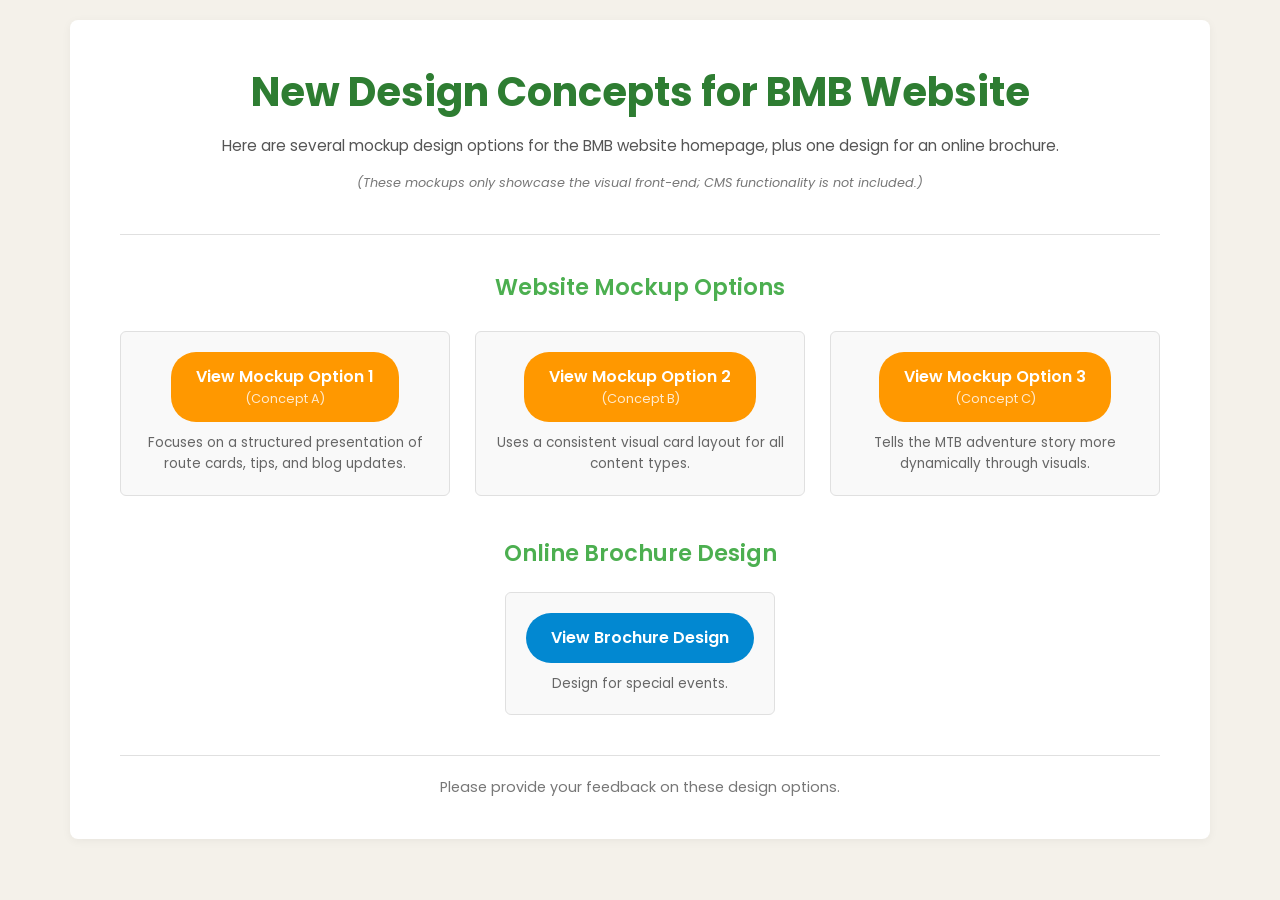
<file: index.html>
<!DOCTYPE html>
<html lang="en">
<head>
    <meta charset="UTF-8">
    <meta name="viewport" content="width=device-width, initial-scale=1.0">
    <title>BMB Website Design Options</title>
    <link rel="stylesheet" href="style.css">
    <link rel="preconnect" href="https://fonts.googleapis.com">
    <link rel="preconnect" href="https://fonts.gstatic.com" crossorigin>
    <link href="https://fonts.googleapis.com/css2?family=Poppins:wght@400;600;700&display=swap" rel="stylesheet">
</head>
<body>

    <div class="container">

        <header>
            <h1>New Design Concepts for BMB Website</h1>
            <p>Here are several mockup design options for the BMB website homepage, plus one design for an online brochure.</p>
            <p class="note"><em>(These mockups only showcase the visual front-end; CMS functionality is not included.)</em></p>
        </header>

        <section class="design-options">
            <h2>Website Mockup Options</h2>

            <!-- Wrapper Grid for Mockups -->
            <div class="mockup-grid">
                <div class="option-card">
                    <a href="https://ynnadr.github.io/bmbwebsite/" target="_blank" class="btn-view">
                        View Mockup Option 1
                        <span>(Concept A)</span>
                    </a>
                    <p class="description">Focuses on a structured presentation of route cards, tips, and blog updates.</p>
                </div>

                <div class="option-card">
                    <a href="https://ynnadr.github.io/bmbwebsite/indexa.html" target="_blank" class="btn-view">
                        View Mockup Option 2
                        <span>(Concept B)</span>
                    </a>
                    <p class="description">Uses a consistent visual card layout for all content types.</p>
                </div>

                <div class="option-card">
                    <a href="https://ynnadr.github.io/bmbwebsite/indexb.html" target="_blank" class="btn-view">
                        View Mockup Option 3
                        <span>(Concept C)</span>
                    </a>
                    <p class="description">Tells the MTB adventure story more dynamically through visuals.</p>
                </div>
            </div>
            <!-- End Wrapper Grid -->

        </section>

        <section class="brochure-option">
            <h2>Online Brochure Design</h2>

            <div class="option-card">
                 <a href="https://ynnadr.github.io/onlinebrochure/" target="_blank" class="btn-view btn-brochure">
                    View Brochure Design
                 </a>
                 <p class="description">Design for special events.</p>
            </div>
        </section>

        <footer>
            <p>Please provide your feedback on these design options.</p>
        </footer>

    </div>

</body>
</html>
</file>
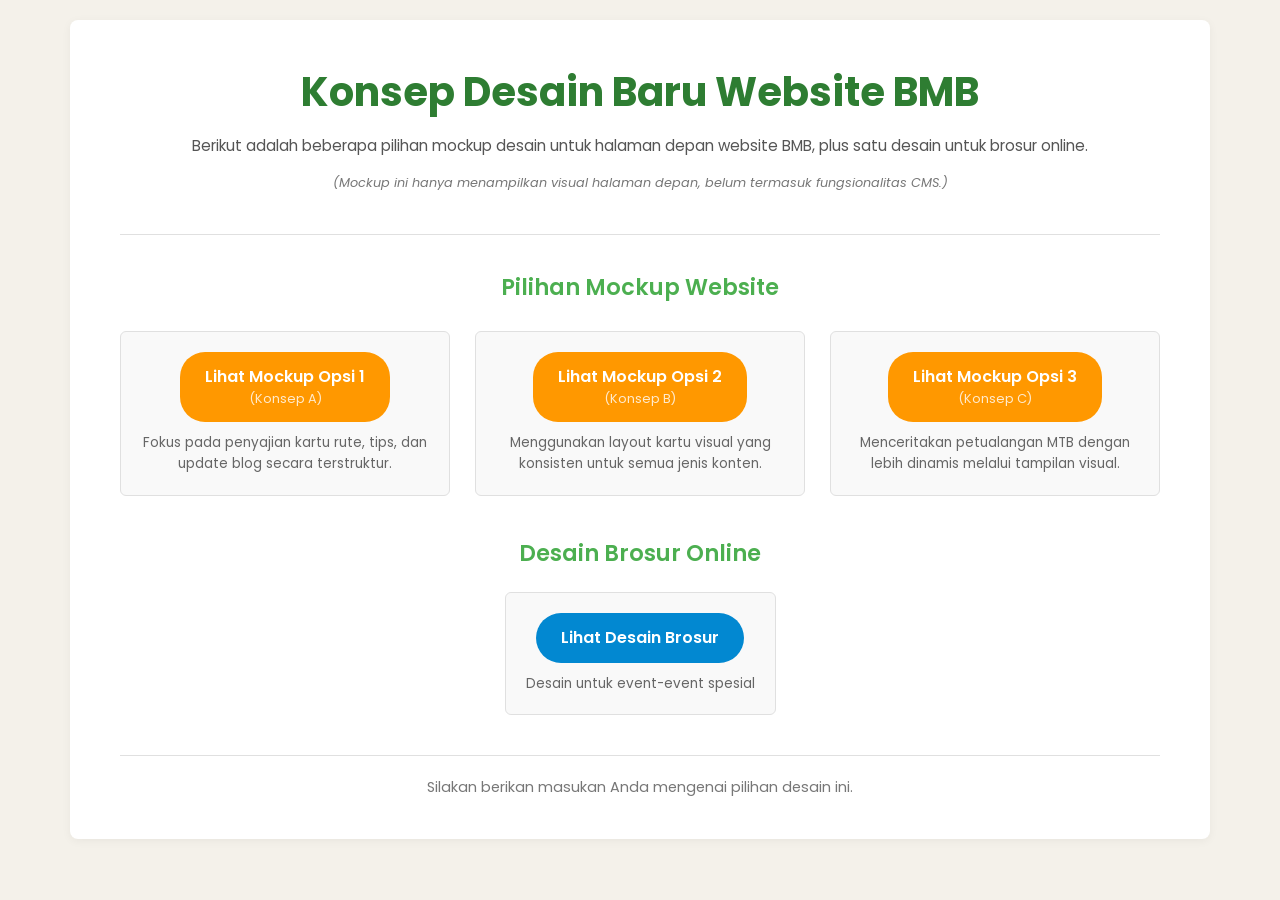
<file: index-id.html>
<!DOCTYPE html>
<html lang="id">
<head>
    <meta charset="UTF-8">
    <meta name="viewport" content="width=device-width, initial-scale=1.0">
    <title>Pilihan Desain Website BMB</title>
    <link rel="stylesheet" href="style.css">
    <link rel="preconnect" href="https://fonts.googleapis.com">
    <link rel="preconnect" href="https://fonts.gstatic.com" crossorigin>
    <link href="https://fonts.googleapis.com/css2?family=Poppins:wght@400;600;700&display=swap" rel="stylesheet">
</head>
<body>

    <div class="container">

        <header>
            <h1>Konsep Desain Baru Website BMB</h1>
            <p>Berikut adalah beberapa pilihan mockup desain untuk halaman depan website BMB, plus satu desain untuk brosur online.</p>
            <p class="note"><em>(Mockup ini hanya menampilkan visual halaman depan, belum termasuk fungsionalitas CMS.)</em></p>
        </header>

        <section class="design-options">
            <h2>Pilihan Mockup Website</h2>

            <!-- Wrapper Grid untuk Mockup -->
            <div class="mockup-grid">
                <div class="option-card">
                    <a href="https://ynnadr.github.io/bmbwebsite/" class="btn-view">
                        Lihat Mockup Opsi 1
                        <span>(Konsep A)</span>
                    </a>
                    <p class="description">Fokus pada penyajian kartu rute, tips, dan update blog secara terstruktur.</p>
                </div>

                <div class="option-card">
                    <a href="https://ynnadr.github.io/bmbwebsite/indexa.html" class="btn-view">
                        Lihat Mockup Opsi 2
                        <span>(Konsep B)</span>
                    </a>
                    <p class="description">Menggunakan layout kartu visual yang konsisten untuk semua jenis konten.</p>
                </div>

                <div class="option-card">
                    <a href="https://ynnadr.github.io/bmbwebsite/indexb.html" class="btn-view">
                        Lihat Mockup Opsi 3
                        <span>(Konsep C)</span>
                    </a>
                    <p class="description">Menceritakan petualangan MTB dengan lebih dinamis melalui tampilan visual.</p>
                </div>
            </div>
            <!-- Akhir Wrapper Grid -->

        </section>

        <section class="brochure-option">
            <h2>Desain Brosur Online</h2>

            <div class="option-card">
                 <a href="https://ynnadr.github.io/onlinebrochure/" class="btn-view btn-brochure">
                    Lihat Desain Brosur
                 </a>
                 <p class="description">Desain untuk event-event spesial</p>
            </div>
        </section>

        <footer>
            <p>Silakan berikan masukan Anda mengenai pilihan desain ini.</p>
        </footer>

    </div>

</body>
</html>
</file>
<file: style.css>
/* Import Font (jika menggunakan Google Fonts) */
@import url('https://fonts.googleapis.com/css2?family=Poppins:wght@400;600;700&display=swap');

/* Reset Dasar & Pengaturan Global */
* {
    margin: 0;
    padding: 0;
    box-sizing: border-box;
}

body {
    font-family: 'Poppins', 'Segoe UI', Tahoma, Geneva, Verdana, sans-serif; /* Prioritaskan Poppins */
    line-height: 1.6;
    background-color: #F4F1EA; /* Warna latar belakang - krem/pasir lembut */
    color: #3D405B; /* Warna teks utama - coklat tua keabu-abuan */
    padding-top: 20px; /* Beri sedikit ruang di atas */
    padding-bottom: 20px; /* Ruang di bawah */
}

.container {
    max-width: 600px; /* Batas lebar maksimum di layar kecil/default */
    margin: 0 auto; /* Pusatkan container */
    padding: 20px;
    background-color: #FFFFFF; /* Latar belakang konten putih */
    border-radius: 8px; /* Sedikit lengkungan sudut */
    box-shadow: 0 2px 10px rgba(0, 0, 0, 0.05); /* Bayangan halus */
}

/* Header */
header {
    text-align: center;
    margin-bottom: 30px;
    border-bottom: 1px solid #E0E0E0; /* Garis pemisah halus */
    padding-bottom: 20px;
}

header h1 {
    color: #2E7D32; /* Hijau Hutan Tua - Warna utama BMB */
    font-size: 1.8em; /* Ukuran judul utama */
    margin-bottom: 10px;
    font-weight: 700; /* Tebal */
}

header p {
    font-size: 0.95em;
    color: #555; /* Abu-abu sedikit lebih gelap untuk teks pengantar */
    margin-bottom: 15px;
}

header .note {
    font-size: 0.8em;
    font-style: italic;
    color: #777;
}

/* Bagian Opsi Desain & Brosur */
.design-options,
.brochure-option {
    margin-bottom: 30px; /* Jarak antar bagian */
}

.design-options h2,
.brochure-option h2 {
    color: #4CAF50; /* Hijau Cerah - Sub-judul */
    margin-bottom: 20px;
    font-size: 1.4em;
    font-weight: 600;
    text-align: center; /* Pusatkan sub-judul */
}

.option-card {
    background-color: #f9f9f9; /* Latar belakang kartu sedikit abu-abu */
    border: 1px solid #e0e0e0; /* Border halus */
    border-radius: 6px;
    padding: 15px;
    margin-bottom: 20px; /* Jarak antar kartu di mobile */
    text-align: center; /* Pusatkan konten kartu */
}

/* Hilangkan margin bawah pada kartu terakhir di setiap section (mobile view) */
.design-options .option-card:last-child,
.brochure-option .option-card:last-child {
     margin-bottom: 0;
}


.option-card .description {
    font-size: 0.85em;
    color: #666;
    margin-top: 10px;
}

/* Tombol / Link Tampilan */
.btn-view {
    display: inline-block; /* Agar bisa diberi padding & margin */
    background-color: #FF9800; /* Oranye - Energi, Kontras */
    color: #FFFFFF; /* Teks putih */
    padding: 12px 25px;
    text-decoration: none;
    border-radius: 25px; /* Tombol bentuk pil */
    font-weight: 600;
    font-size: 1em;
    transition: background-color 0.3s ease, transform 0.2s ease;
    border: none;
    cursor: pointer;
}

.btn-view span {
    display: block; /* Buat label tambahan di baris baru */
    font-size: 0.8em;
    font-weight: 400;
    opacity: 0.8;
}

.btn-view:hover {
    background-color: #F57C00; /* Oranye lebih gelap saat hover */
    transform: translateY(-2px); /* Efek sedikit terangkat */
}

.btn-view:active {
    transform: translateY(0); /* Kembali ke posisi normal saat diklik */
}

/* Tombol khusus untuk brosur (jika ingin warna berbeda) */
.btn-brochure {
     background-color: #0288D1; /* Biru Langit - Alternatif */
}

.btn-brochure:hover {
     background-color: #01579B; /* Biru lebih gelap */
}

/* Footer */
footer {
    text-align: center;
    margin-top: 30px;
    padding-top: 15px;
    border-top: 1px solid #E0E0E0; /* Garis pemisah */
    font-size: 0.9em;
    color: #777;
}

/* === Penyesuaian untuk Layar Desktop === */
/* Terapkan gaya ini hanya untuk layar dengan lebar minimal 992px */
@media (min-width: 992px) {

    .container {
        max-width: 1140px; /* Lebarkan container utama untuk desktop */
        padding: 40px 50px; /* Beri padding lebih lega */
    }

    header {
        margin-bottom: 35px;
        padding-bottom: 25px;
    }

    header h1 {
        font-size: 2.5em; /* Judul lebih besar di desktop */
    }

    /* --- Tata Letak Bagian Opsi Mockup --- */

    .design-options {
        margin-bottom: 40px; /* Jarak ke bagian brosur */
    }

    .design-options h2 {
        margin-bottom: 25px; /* Jarak dari judul ke grid kartu */
    }

    /* Terapkan Flexbox ke wrapper .mockup-grid */
    .mockup-grid {
        display: flex;
        justify-content: space-around; /* Atau space-between jika ingin rapat ke tepi */
        align-items: flex-start;
        gap: 25px; /* Jarak antar kartu */
        flex-wrap: wrap; /* Pengaman */
    }

    /* Styling untuk kartu mockup di dalam grid */
    .mockup-grid .option-card {
        flex-basis: calc(33.333% - 20px); /* Lebar basis 3 kolom (sesuaikan angka pengurang jika gap berubah) */
        flex-grow: 1; /* Izinkan kartu membesar sedikit */
        margin-bottom: 0; /* Hapus margin bawah, diatur oleh gap */
        padding: 20px;
    }

    /* --- Tata Letak Bagian Brosur --- */
    .brochure-option {
        margin-bottom: 40px; /* Jarak dari brosur ke footer */
        text-align: center; /* Pastikan kontennya terpusat */
    }

    .brochure-option .option-card {
        max-width: 400px; /* Batasi lebar kartu brosur */
        margin: 0 auto; /* Tengahkan kartu brosur */
        display: inline-block; /* Agar margin auto bekerja */
        width: auto; /* Lebar menyesuaikan konten */
        padding: 20px; /* Sesuaikan padding jika perlu */
    }

    /* --- Footer --- */
    footer {
        margin-top: 40px;
        padding-top: 20px;
    }
}

/* Opsi media query lain jika perlu penyesuaian tablet (misal: 768px) */
/*
@media (min-width: 768px) and (max-width: 991px) {
    .container {
        max-width: 720px;
    }
    // Tambahkan gaya khusus tablet di sini jika diperlukan
    // Misalnya, mockup dibuat 2 kolom
    // .mockup-grid .option-card {
    //     flex-basis: calc(50% - 15px);
    // }
}
*/
</file>
